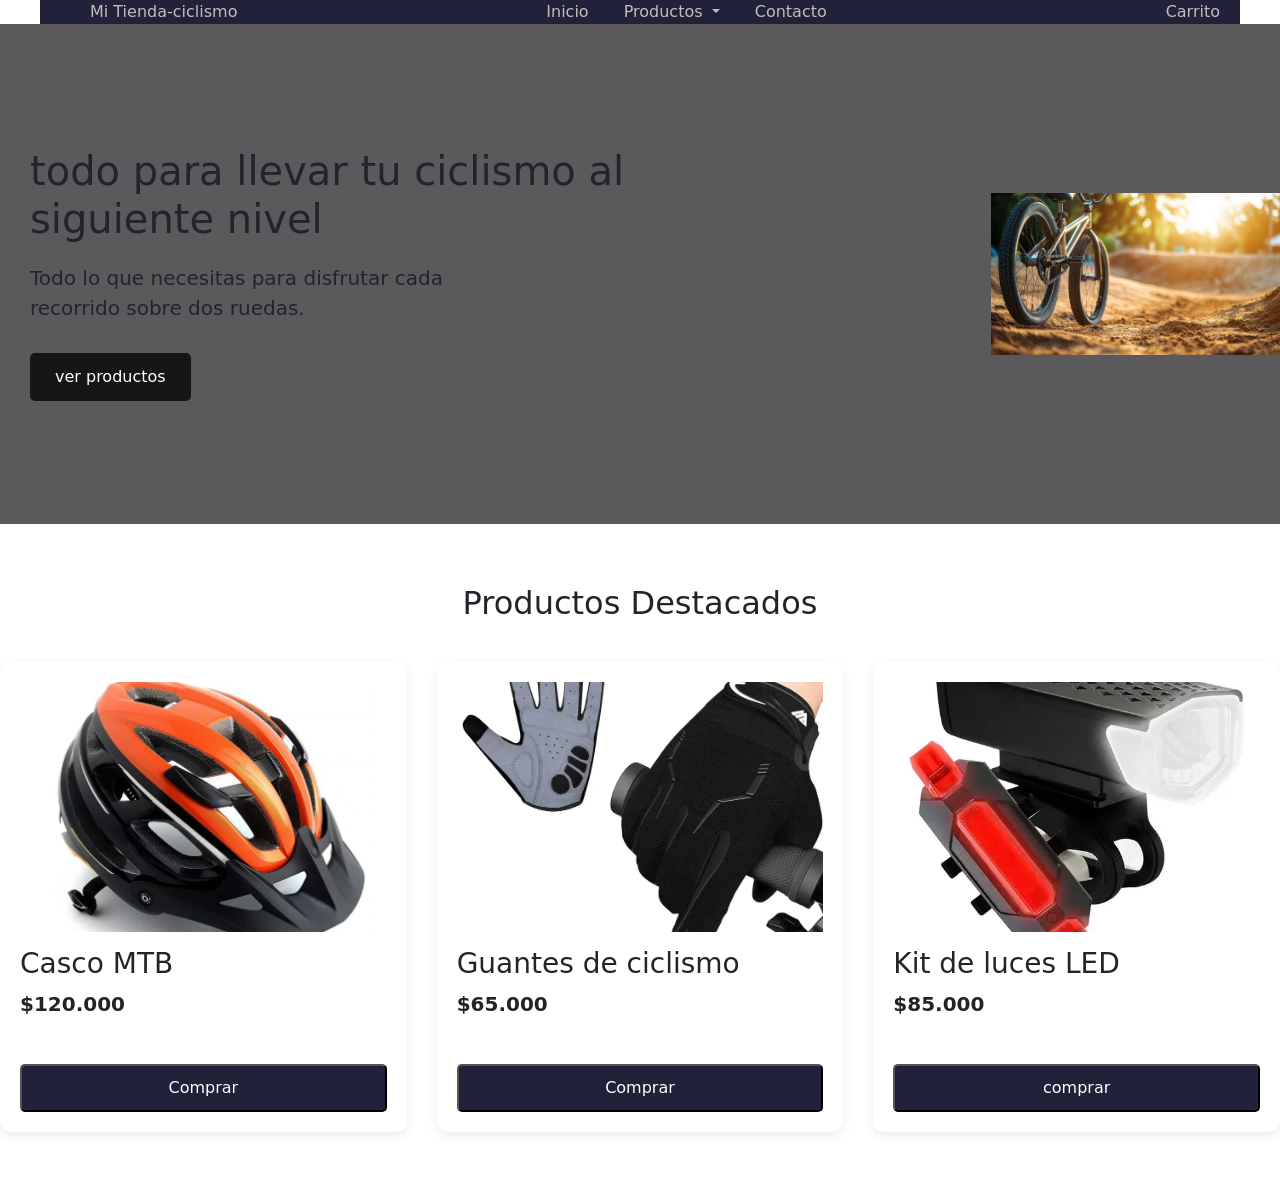
<file: Index.html>
<!DOCTYPE html>
<html lang="en">
<head>
    <meta charset="UTF-8">
    <meta name="viewport" content="width=device-width, initial-scale=1.0">
    <link rel="stylesheet" href="./SCSS/diseno.css">
    <link href="https://cdn.jsdelivr.net/npm/bootstrap@5.3.8/dist/css/bootstrap.min.css" rel="stylesheet" integrity="sha384-sRIl4kxILFvY47J16cr9ZwB07vP4J8+LH7qKQnuqkuIAvNWLzeN8tE5YBujZqJLB" crossorigin="anonymous">
    <title>Mi tienda de ciclismo</title>
</head>
<body>
    <!-- ========================================= -->
<!-- ENCABEZADO -->
<!-- ========================================= -->
    <header class="header">
    <div class="header__container">
        <a href="index.html" class="header__logo">
            Mi Tienda-ciclismo</a>
        <nav class="header__nav">
            <ul class="header__list">
                <li>
                    <a href="index.html">Inicio</a>
                </li>
    <li class="nav-item dropdown">
    <a 
        class="nav-link dropdown-toggle" 
        href="#" 
        role="button" 
        data-bs-toggle="dropdown" 
        aria-expanded="false">
        Productos
    </a>

    <ul class="dropdown-menu">
        <li><a class="dropdown-item" href="productos.html">Todos los productos</a></li>
        <li><a class="dropdown-item" href="#">Cascos</a></li>
        <li><a class="dropdown-item" href="#">Accesorios</a></li>
        <li><a class="dropdown-item" href="#">Ropa de ciclismo</a></li>
    </ul>
    </li>
                <li>
                    <a href="#">Contacto</a>
                </li>
            </ul>
        </nav>
        <a href="#" class="header__cart">Carrito</a>
    </div>
</header>
<section class="banner">
    <div class="banner__content">
    <h1>todo para llevar tu ciclismo al siguiente nivel</h1>
    <p>Todo lo que necesitas para disfrutar cada recorrido sobre dos ruedas.</p>
    <a href="productos.html">ver productos</a>
    </div>
    <div class="banner__image">
        <img src="./imagenes/banner.jpg" alt="articulos de ciclismo"></div>
</section>
 <!-- Productos destacados -->
<section class="productos">
    <div class="productos__container">
        <h2>Productos Destacados</h2>
        <div class="productos__grid">
            <article class="producto">
                <img src="./imagenes/casco de bici.webp" alt="Casco para ciclismo">
                <h3>Casco MTB</h3>
                <p>$120.000</p>
            <button 
            type="button" 
            class="producto__boton" 
            data-bs-toggle="modal" 
            data-bs-target="#modalProducto">
            Comprar
            </button>
            </article>
            <article class="producto">

                <img src="./imagenes/guantes para bicicleta.webp" alt="Guantes para ciclismo">
                
                <h3>Guantes de ciclismo</h3>
                
                <p>$65.000</p>
                <button 
                type="button" 
                class="producto__boton" 
                data-bs-toggle="modal" 
                data-bs-target="#modalGuantes">
                Comprar
                </button>
                </article>
                <article class="producto">
                <img src="./imagenes/luces led.webp" alt="luces para bicicleta">
                <h3>Kit de luces LED</h3>
                <p>$85.000</p>
                <button type="button"
                class="producto__boton"
                data-bs-toggle="modal"
                data-bs-target="#modalLuces">
                comprar
            </button>
            </article>
            <!-- ========================================= -->
            <!-- MODALES -->
            <!-- ========================================= -->
            <div class="modal fade" id="modalLuces" tabindex="-1" aria-labelledby="modalLucesLabel" aria-hidden="true">

    <div class="modal-dialog">
        <div class="modal-content">

            <div class="modal-header">
                <h2 class="modal-title" id="modalLucesLabel">
                    Kit de Luces LED
                </h2>

                <button
                    type="button"
                    class="btn-close"
                    data-bs-dismiss="modal"
                    aria-label="Cerrar">
                </button>
            </div>

            <div class="modal-body">
                <p>Kit de luces LED delantera y trasera recargables por USB.</p>
                <p><strong>Precio: $85.000</strong></p>
            </div>

            <div class="modal-footer">
                <button
                    type="button"
                    class="btn btn-secondary"
                    data-bs-dismiss="modal">
                    Cancelar
                </button>

                <button
                    type="button"
                    class="btn btn-primary">
                    Agregar al carrito
                </button>
            </div>

        </div>
    </div>

</div>
<div class="modal fade" id="modalProducto" tabindex="-1" aria-labelledby="modalProductoLabel" aria-hidden="true">

    <div class="modal-dialog">

        <div class="modal-content">

            <div class="modal-header">
                <h2 class="modal-title" id="modalProductoLabel">
                    Casco MTB
                </h2>
            </div>

            <div class="modal-body">
                <p>Casco para ciclismo de montaña.</p>
                <p><strong>Precio: $120.000</strong></p>
            </div>
            <div class="modal-footer">
                <button 
                    type="button" 
                    class="btn btn-secondary" 
                    data-bs-dismiss="modal">
                    Cancelar
                </button>
            <button type="button" class="btn btn-primary">
            Agregar al carrito
        </button>
        </div>
        </div>
        </div>
        </div>
        </div>
        </div>
        </div>
        <div class="modal fade"
     id="modalGuantes"
     tabindex="-1"
     aria-labelledby="modalGuantesLabel"
     aria-hidden="true">

    <div class="modal-dialog">
        <div class="modal-content">

            <div class="modal-header">
                <h2 class="modal-title" id="modalGuantesLabel">
                    Guantes de ciclismo
                </h2>
            </div>
            <div class="modal-body">
                <p>Guantes de ciclismo</p>
                <p><strong>Precio: $65.000</strong></p>
            </div>
            <div class="modal-footer">
                <button 
                    type="button" 
                    class="btn btn-secondary" 
                    data-bs-dismiss="modal">
                    Cancelar
                </button>
            <button type="button" class="btn btn-primary">
            Agregar al carrito
        </button>
        </div>
        </div>
    </div>
</section>

<script src="https://cdn.jsdelivr.net/npm/bootstrap@5.3.8/dist/js/bootstrap.bundle.min.js"></script>
</body>
</html>
</file>
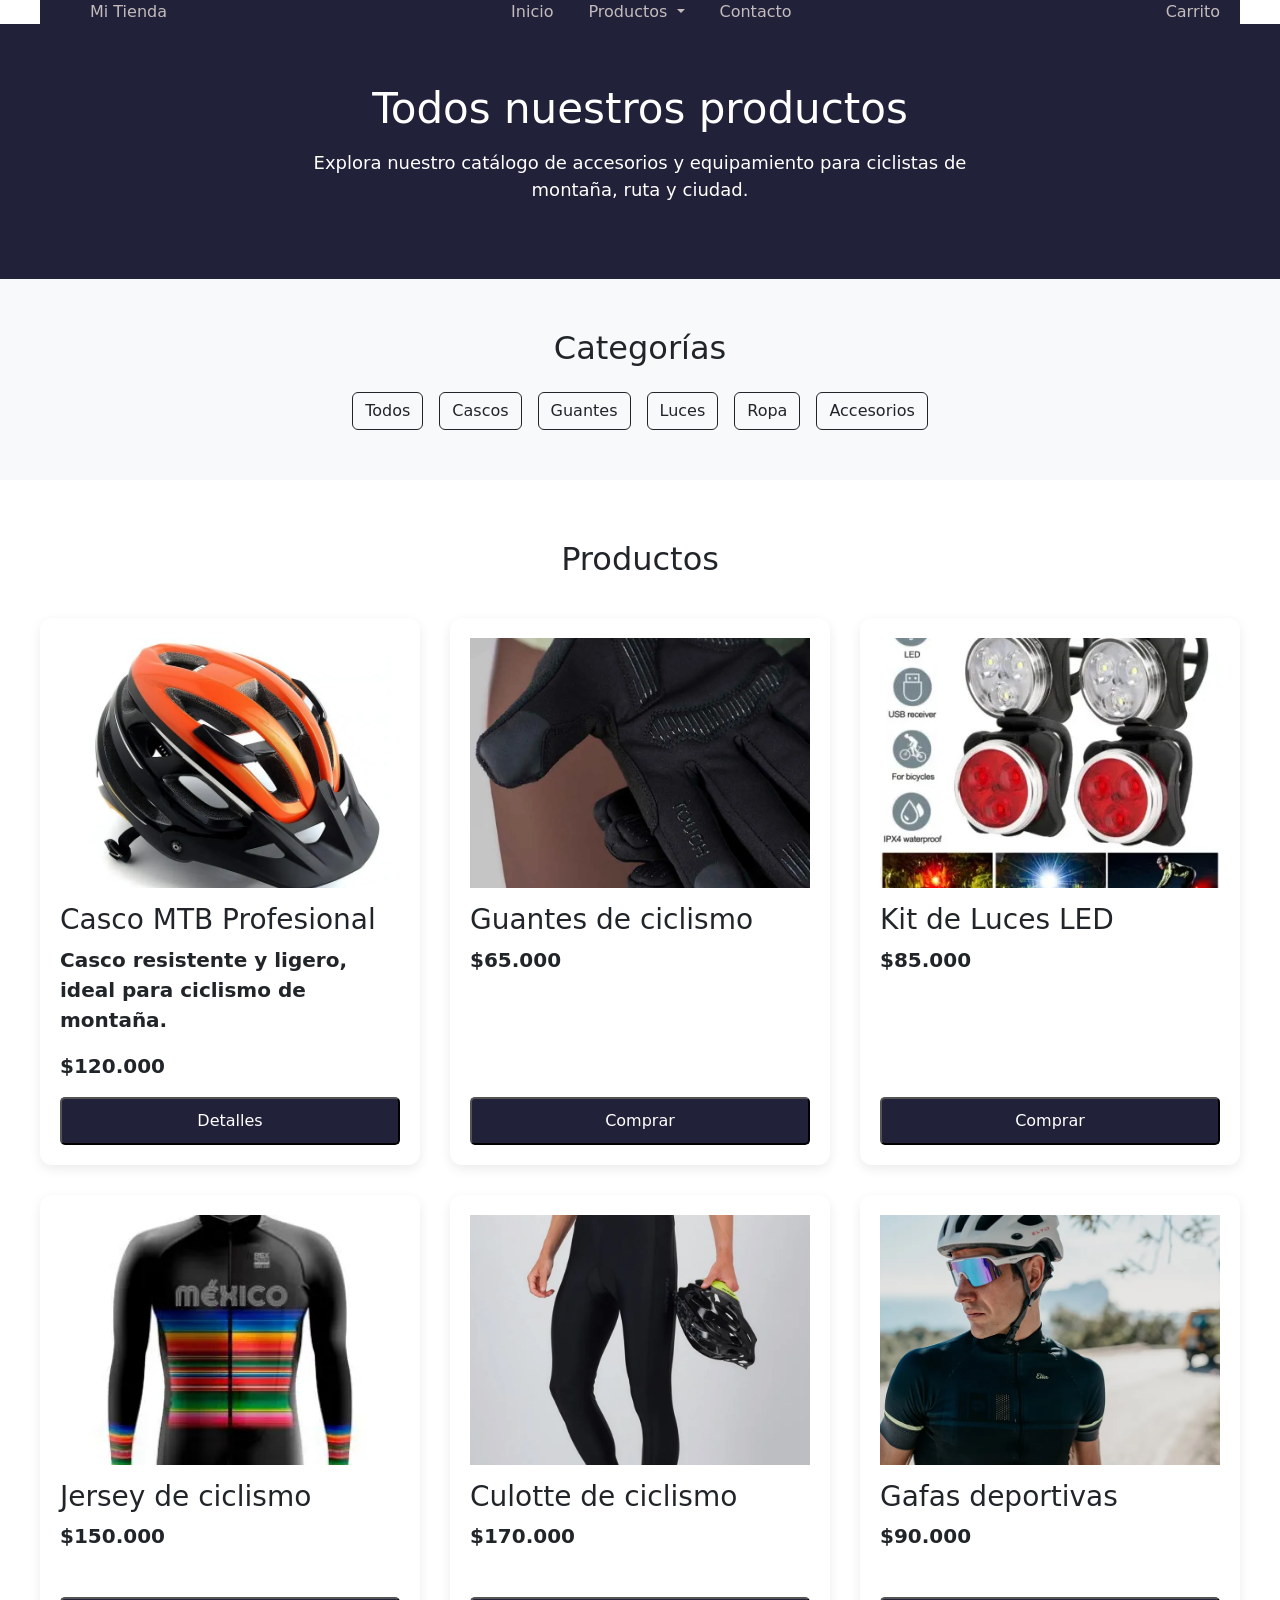
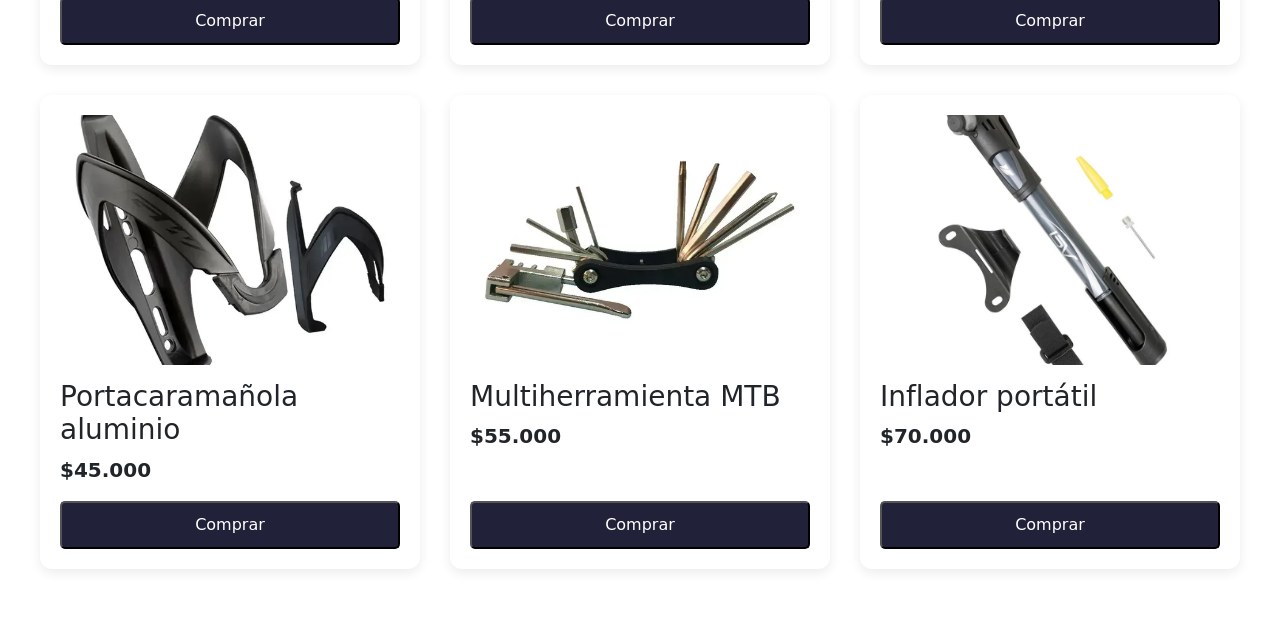
<file: productos.html>
<!DOCTYPE html>
<html lang="es">
<head>
    <meta charset="UTF-8">
    <meta name="viewport" content="width=device-width, initial-scale=1.0">
    <title>productos- Mi Tienda</title>
    <link href="https://cdn.jsdelivr.net/npm/bootstrap@5.3.8/dist/css/bootstrap.min.css"
          rel="stylesheet"
          integrity="sha384-sRIl4kxILFvY47J16cr9ZwB07vP4J8+LH7qKQnuqkuIAvNWLzeN8tE5YBujZqJLB"
          crossorigin="anonymous">

    <link rel="stylesheet" href="./SCSS/diseno.css">
</head>
<body>
    <header class="header">  
    <div class="header__container">
        <a href="index.html" class="header__logo">
            Mi Tienda</a>
        <nav class="header__nav">
            <ul class="header__list">
                <li>
                    <a href="index.html">Inicio</a>
                </li>
    <li class="nav-item dropdown">
    <a 
        class="nav-link dropdown-toggle" 
        href="#" 
        role="button" 
        data-bs-toggle="dropdown" 
        aria-expanded="false">
        Productos
    </a>

    <ul class="dropdown-menu">
        <li><a class="dropdown-item" href="productos.html">Todos los productos</a></li>
        <li><a class="dropdown-item" href="#">Cascos</a></li>
        <li><a class="dropdown-item" href="#">Accesorios</a></li>
        <li><a class="dropdown-item" href="#">Ropa de ciclismo</a></li>
    </ul>
    </li>
                <li>
                    <a href="#">Contacto</a>
                </li>
            </ul>
        </nav>
        <a href="#" class="header__cart">Carrito</a>
    </div>
</header>
<!-- ========================================= -->
<!-- BANNER PRODUCTOS -->
<!-- ========================================= -->

<section class="banner-productos">

    <div class="banner-productos__contenido">

        <h1>Todos nuestros productos</h1>
        <p>
            Explora nuestro catálogo de accesorios y equipamiento para ciclistas de montaña, ruta y ciudad.
        </p>
    </div>
</section>
<!-- ========================================= -->
<!-- CATEGORÍAS -->
<!-- ========================================= -->

<section class="categorias">

    <div class="container text-center">

        <h2 class="mb-4">Categorías</h2>

        <div class="d-flex justify-content-center flex-wrap gap-3">

            <button class="btn btn-outline-dark">Todos</button>

            <button class="btn btn-outline-dark">Cascos</button>

            <button class="btn btn-outline-dark">Guantes</button>

            <button class="btn btn-outline-dark">Luces</button>

            <button class="btn btn-outline-dark">Ropa</button>

            <button class="btn btn-outline-dark">Accesorios</button>

        </div>

    </div>

</section>
<!-- ========================================= -->
<!-- CATÁLOGO DE PRODUCTOS -->
<!-- ========================================= -->

<section class="catalogo">

    <div class="catalogo__container">

        <h2>Productos</h2>

        <div class="catalogo__grid">
            <!-- Tarjeta 1 -->
            <article class="producto">

    <img src="./imagenes/casco de bici.webp" alt="Casco MTB">

    <h3>Casco MTB Profesional</h3>

    <p>Casco resistente y ligero, ideal para ciclismo de montaña.</p>

    <p>$120.000</p>

    <button class="producto__boton"
        data-bs-toggle="modal"
        data-bs-target="#cascoModal">
    Detalles
    </button>

</article>
<!-- Tarjeta 2 -->
<article class="producto">

    <img src="./imagenes/P Guantes.webp" alt="Guantes de ciclismo">

    <h3>Guantes de ciclismo</h3>

    <p>$65.000</p>

    <button class="producto__boton">
        Comprar
    </button>

</article>
<!-- Tarjeta 3 -->
<article class="producto">

    <img src="./imagenes/P luces.webp" alt="Kit de luces LED">

    <h3>Kit de Luces LED</h3>

    <p>$85.000</p>

    <button class="producto__boton">
        Comprar
    </button>

</article>
<!-- Tarjeta 4 -->
<article class="producto">

    <img src="./imagenes/p jersey de ciclismo.webp" alt="Jersey de ciclismo">

    <h3>Jersey de ciclismo</h3>

    <p>$150.000</p>

    <button class="producto__boton">
        Comprar
    </button>
    </article>
    <!-- Tarjeta 5 -->
<article class="producto">

    <img src="./imagenes/p culotte.webp" alt="Culotte de ciclismo">

    <h3>Culotte de ciclismo</h3>

    <p>$170.000</p>

    <button class="producto__boton">
        Comprar
    </button>
</article>
<!-- Tarjeta 6 -->
<article class="producto">

    <img src="./imagenes/p gafas de ciclismo.webp" alt="Gafas deportivas">

    <h3>Gafas deportivas</h3>

    <p>$90.000</p>

    <button class="producto__boton">
        Comprar
    </button>

</article>
<!-- Tarjeta 7 -->
<article class="producto">

    <img src="./imagenes/p porta caramañola.webp" alt="Portacaramañola">

    <h3>Portacaramañola aluminio</h3>

    <p>$45.000</p>

    <button class="producto__boton">
        Comprar
    </button>

</article>
<!-- Tarjeta 8 -->
<article class="producto">

    <img src="./imagenes/p multiherramienta.webp" alt="Multiherramienta">

    <h3>Multiherramienta MTB</h3>

    <p>$55.000</p>

    <button class="producto__boton">
        Comprar
    </button>
</article>
<!-- Tarjeta 9 -->
<article class="producto">

    <img src="./imagenes/p inflador portatil.webp" alt="Inflador portátil">

    <h3>Inflador portátil</h3>

    <p>$70.000</p>

    <button class="producto__boton">
        Comprar
    </button>

</article>
        </div>

    </div>
</section>
<!-- Modal del Casco MTB -->

<div class="modal fade" id="cascoModal" tabindex="-1" aria-labelledby="cascoModalLabel" aria-hidden="true">

    <div class="modal-dialog">

        <div class="modal-content">

            <div class="modal-header">

                <h5 class="modal-title" id="cascoModalLabel">
                    Detalles del Casco MTB Profesional
                </h5>

                <button type="button" class="btn-close" data-bs-dismiss="modal" aria-label="Cerrar"></button>

            </div>

            <div class="modal-body">

                <p>
                    Casco MTB profesional, resistente y ligero, diseñado para brindar
                    comodidad y protección durante tus recorridos de montaña.
                </p>

            </div>

            <div class="modal-footer">

                <button type="button" class="btn btn-secondary" data-bs-dismiss="modal">
                    Cerrar
                </button>

                <button type="button" class="btn btn-primary">
                    Comprar
                </button>

            </div>

        </div>

    </div>

</div>
<script src="https://cdn.jsdelivr.net/npm/bootstrap@5.3.8/dist/js/bootstrap.bundle.min.js" integrity="sha384-FKyoEForCGlyvwx9Hj09JcYn3nv7wiPVlz7YYwJrWVcXK/BmnVDxM+D2scQbITxI" crossorigin="anonymous"></script>
</body>
</html>
</file>
<file: SCSS/diseno.css>
@charset "UTF-8";
.header__container {
  display: flex;
  background-color: #21213a;
  align-items: center;
  justify-content: space-between;
  max-width: 1200px;
  margin: 0 auto;
  gap: 10px;
}

.header__container a {
  color: #c4bcbc;
}

.header__list {
  display: flex;
  align-items: center;
  justify-content: center;
  gap: 35px;
  list-style: none;
  margin: 0;
  padding: 0;
}

.header__list li {
  display: block;
}

.header__nav {
  flex: 1;
  display: flex;
  justify-content: center;
}

.header__logo {
  text-decoration: none;
  transform: translate(50px, 0px);
  margin: 0;
}

.header__logo,
.header__nav a {
  text-decoration: none;
}

.header__nav a {
  text-decoration: none;
}

.banner {
  min-height: 500px;
  display: flex;
  align-items: center;
  justify-content: center;
  gap: 50px;
  background-color: #5c595c;
}

.banner__content {
  max-width: 1200px;
  width: 100%;
  padding: 0 30px;
}

.banner__content a {
  display: inline-block;
  padding: 12px 25px;
  text-decoration: none;
  border-radius: 5px;
  background-color: #161615;
  color: #fff;
}

.banner__content h1 {
  font-size: 40px;
  max-width: 600px;
  margin-bottom: 20px;
}

.banner__content p {
  font-size: 20px;
  max-width: 500px;
  margin-bottom: 30px;
}

.banner__image img {
  width: 400px;
  max-width: 100%;
  height: auto;
}

.productos {
  padding: 60px 0;
}

.productos__grid {
  display: grid;
  grid-template-columns: repeat(3, 1fr);
  gap: 30px;
}

.productos h2 {
  text-align: center;
  margin-bottom: 40px;
}

.producto {
  min-height: 470px;
  display: flex;
  flex-direction: column;
  padding: 20px;
  background-color: #fff;
  border-radius: 12px;
  transition: 0.3s;
  box-shadow: 0 4px 12px rgba(0, 0, 0, 0.08);
  overflow: hidden;
}

.producto:hover {
  transform: translateY(-8px);
  box-shadow: 0 10px 25px rgba(0, 0, 0, 0.18);
}

.producto h3 {
  margin-top: 15px;
}

.producto img {
  width: 100%;
  height: 250px;
  -o-object-fit: cover;
     object-fit: cover;
  transition: 0.3s;
}

.producto p {
  font-size: 20px;
  font-weight: bold;
}

.producto__boton {
  display: inline-block;
  width: 100%;
  text-align: center;
  margin-top: auto;
  padding: 10px 20px;
  background-color: #21213a;
  color: #fff;
  text-decoration: none;
  border-radius: 5px;
  transition: 0.3s;
}

.producto__boton:hover {
  background-color: #463bd5;
  transform: translateY(-8px);
  box-shadow: 0 8px 20px rgba(0, 0, 0, 0.15);
}

.producto:hover img {
  transform: scale(1.03);
}

.header__cart {
  text-decoration: none;
  transform: translate(-20px, 0px);
}

.modal-header {
  background-color: #21213a;
  color: #fff;
}

.producto__modal-boton {
  background-color: #463bd5;
  color: #fff;
  border: none;
  padding: 10px 20px;
  border-radius: 5px;
}

.producto__modal-boton:hover {
  background-color: #21213a;
}

/* ========================================= */
/* Banner Productos */
/* ========================================= */
.banner-productos {
  background-color: #21213a;
  color: #fff;
  text-align: center;
  padding: 60px 30px;
}

.banner-productos__contenido {
  max-width: 700px;
  margin: 0 auto;
}

.banner-productos__contenido h1 {
  font-size: 42px;
  margin-bottom: 15px;
}

.banner-productos__contenido p {
  font-size: 18px;
}

/* ========================================= */
/* Categorías */
/* ========================================= */
.categorias {
  padding: 50px 20px;
  background-color: #f8f9fa;
}

/* ========================================= */
/* CATÁLOGO */
/* ========================================= */
.catalogo {
  padding: 60px 30px;
}

.catalogo__container {
  max-width: 1200px;
  margin: 0 auto;
}

.catalogo h2 {
  text-align: center;
  margin-bottom: 40px;
}

.catalogo__grid {
  display: grid;
  grid-template-columns: repeat(3, 1fr);
  gap: 30px;
}

/* ========================================= */
/* TABLET */
/* ========================================= */
@media (max-width: 992px) {
  .catalogo__grid {
    grid-template-columns: repeat(2, 1fr);
  }
}
/* ========================================= */
/* CELULAR */
/* ========================================= */
@media (max-width: 768px) {
  .producto img {
    height: 220px;
  }
  .producto img .banner-productos {
    padding: 40px 20px;
  }
  .producto img .banner-productos__contenido h1 {
    font-size: 32px;
  }
  .producto img .banner-productos__contenido p {
    font-size: 16px;
  }
  .producto img .categorias {
    padding: 35px 15px;
  }
  .producto img .header__container {
    display: flex;
    align-items: center;
    justify-content: space-between;
    max-width: 1200px;
    margin: 0 auto;
    padding: 15px 25px;
  }
  .producto img .header__list {
    margin-left: 0;
    justify-content: center;
    flex-wrap: wrap;
    gap: 20px;
  }
  .producto img .header__logo {
    transform: none;
  }
  .producto img .banner {
    flex-direction: column;
    text-align: center;
    padding: 40px 20px;
  }
  .producto img .banner__content {
    padding: 0;
  }
  .producto img .banner__content h1 {
    font-size: 34px;
  }
  .producto img .banner__content p {
    font-size: 18px;
  }
  .producto img .banner__image img {
    width: 300px;
  }
  .producto img .modal-dialog {
    margin: 20px;
  }
}
.catalogo__grid article {
  width: 100%;
}/*# sourceMappingURL=diseno.css.map */
</file>
